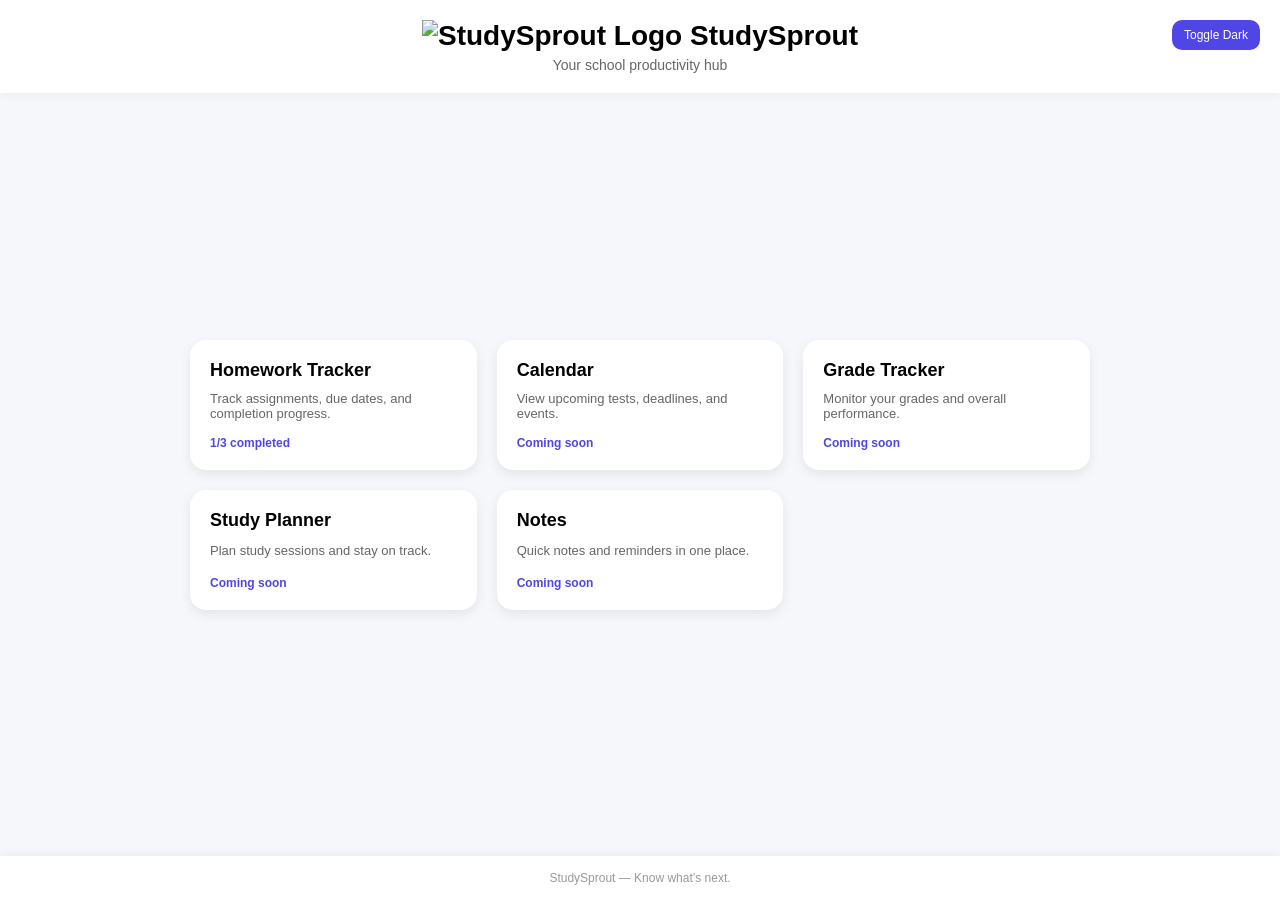
<file: index.html>
<!DOCTYPE html>
<html lang="en">
<head>
  <meta charset="UTF-8" />
  <meta name="viewport" content="width=device-width, initial-scale=1.0" />
  <title>StudySprout Hub</title>

  <style>
    * {
      margin: 0;
      padding: 0;
      box-sizing: border-box;
      font-family: Arial, sans-serif;
    }

    body {
      background: #f5f7fb;
      min-height: 100vh;
      display: flex;
      flex-direction: column;
      transition: 0.3s;
    }

    body.dark {
      background: #0f172a;
      color: white;
    }

    header {
      padding: 20px;
      text-align: center;
      font-size: 28px;
      font-weight: bold;
      background: white;
      box-shadow: 0 2px 10px rgba(0,0,0,0.05);
      position: relative;
    }

    body.dark header {
      background: #111827;
      color: white;
    }

    .subtitle {
      font-size: 14px;
      color: #666;
      margin-top: 5px;
      font-weight: normal;
    }

    body.dark .subtitle {
      color: #aaa;
    }

    .toggle {
      position: absolute;
      right: 20px;
      top: 20px;
      cursor: pointer;
      padding: 8px 12px;
      border-radius: 10px;
      border: none;
      background: #4f46e5;
      color: white;
      font-size: 12px;
    }

    .container {
      flex: 1;
      display: flex;
      justify-content: center;
      align-items: center;
      padding: 40px;
    }

    .grid {
      display: grid;
      grid-template-columns: repeat(auto-fit, minmax(220px, 1fr));
      gap: 20px;
      width: 100%;
      max-width: 900px;
    }

    .card {
      background: white;
      padding: 20px;
      border-radius: 16px;
      box-shadow: 0 4px 12px rgba(0,0,0,0.08);
      cursor: pointer;
      transition: 0.2s ease;
      display: flex;
      flex-direction: column;
      justify-content: space-between;
      min-height: 120px;
    }

    body.dark .card {
      background: #1f2937;
      color: white;
    }

    .card:hover {
      transform: translateY(-5px);
      box-shadow: 0 8px 18px rgba(0,0,0,0.12);
    }

    .card-title {
      font-size: 18px;
      font-weight: bold;
      margin-bottom: 10px;
    }

    .card-desc {
      font-size: 13px;
      color: #666;
    }

    body.dark .card-desc {
      color: #bbb;
    }

    .card-footer {
      margin-top: 15px;
      font-size: 12px;
      color: #4f46e5;
      font-weight: bold;
    }

    footer {
      text-align: center;
      padding: 15px;
      font-size: 12px;
      color: #999;
      background: white;
      box-shadow: 0 -2px 10px rgba(0,0,0,0.05);
    }

    body.dark footer {
      background: #111827;
      color: #aaa;
    }

    .img {
      width: 28;
      height: 28;
    }
  </style>
</head>

<body>

<header>
  <div class="brand">
    <img class="img" scr="./assets/StudySprout.png" alt="StudySprout Logo">
    StudySprout
  </div>

  <div class="subtitle">Your school productivity hub</div>

  <button class="toggle" onclick="toggleTheme()">Toggle Dark</button>
</header>

<div class="container">
  <div class="grid">

    <!-- ✅ FIXED: Now properly links to app.html -->
    <div class="card" onclick="window.location.href='./app.html'">
      <div>
        <div class="card-title">Homework Tracker</div>
        <div class="card-desc">Track assignments, due dates, and completion progress.</div>
      </div>
      <div class="card-footer" id="homeworkStat">Loading...</div>
    </div>

    <div class="card">
      <div class="card-title">Calendar</div>
      <div class="card-desc">View upcoming tests, deadlines, and events.</div>
      <div class="card-footer">Coming soon</div>
    </div>

    <div class="card">
      <div class="card-title">Grade Tracker</div>
      <div class="card-desc">Monitor your grades and overall performance.</div>
      <div class="card-footer">Coming soon</div>
    </div>

    <div class="card">
      <div class="card-title">Study Planner</div>
      <div class="card-desc">Plan study sessions and stay on track.</div>
      <div class="card-footer">Coming soon</div>
    </div>

    <div class="card">
      <div class="card-title">Notes</div>
      <div class="card-desc">Quick notes and reminders in one place.</div>
      <div class="card-footer">Coming soon</div>
    </div>

  </div>
</div>

<footer>
  StudySprout — Know what’s next.
</footer>

<script>
  function toggleTheme() {
    document.body.classList.toggle('dark');
  }

  // demo stats (replace later with real storage from app.html if you want)
  let homework = [
    { done: false },
    { done: true },
    { done: false }
  ];

  function updateStats() {
    let total = homework.length;
    let done = homework.filter(h => h.done).length;
    document.getElementById("homeworkStat").innerText = `${done}/${total} completed`;
  }

  updateStats();
</script>

</body>
</html>
</file>
